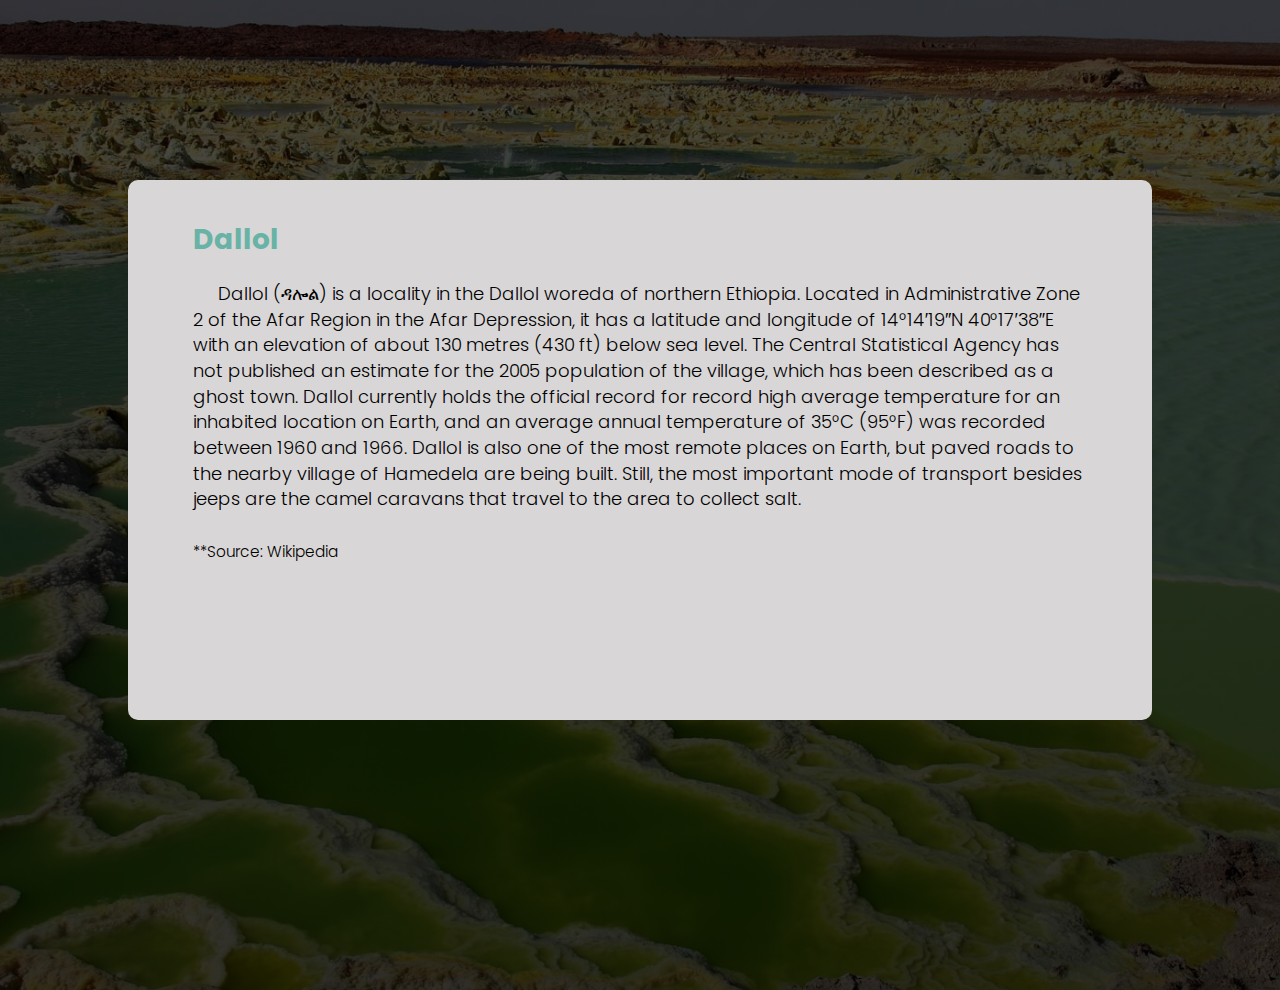
<file: Ethiopia/dallol.html>
<!DOCTYPE html>
<html lang="en">
  <head>
    <meta charset="UTF-8" />
    <meta http-equiv="X-UA-Compatible" content="IE=edge" />
    <meta name="viewport" content="width=device-width, initial-scale=1.0" />
    <link
      rel="stylesheet"
      href="https://maxcdn.bootstrapcdn.com/bootstrap/3.4.1/css/bootstrap.min.css"
    />
    <script src="https://ajax.googleapis.com/ajax/libs/jquery/3.3.1/jquery.min.js"></script>
    <style>
      @import url("https://fonts.googleapis.com/css2?family=Poppins:ital,wght@1,200&display=swap");
      * {
        margin: 0;
        padding: 0;
        box-sizing: border-box;
        font-family: "Poppins", sans-serif;
        font-weight: 300;
        color: black;
      }
      h1 {
        color: blue;
      }
      .read-more {
        background-image: linear-gradient(
            rgba(0, 0, 0, 0.7),
            rgba(0, 0, 0, 0.8)
          ),
          url(../images/dalol.jpg);
        background-size: cover;
        background-position: center;
        height: 110vh;
      }
      .read-more .center {
        position: absolute;
        top: 50%;
        left: 50%;
        transform: translate(-50%, -50%);
        width: 80%;
        background: rgb(216, 214, 214);
        border-radius: 10px;
        height: 60%;
        font-family: montserrat;
        font-weight: 500;
      }

      .read-more h1 {
        margin: 25px;
        font-weight: 700;
        color: #68b2a6;
        margin-left: 5%;
        font-size: 200%;
      }
      .read-more .intro {
        margin-bottom: 25px;
      }
      .read-more p {
        text-indent: 25px;
        width: 90%;
        margin-left: 5%;
        font-size: large;
      }
      @media (max-width: 1200px) {
        .read-more .center {
          height: 80%;
          transform: translate(-50%, -30%);
        }
        .read-more {
          height: 150vh;
        }
      }
      @media (max-width: 900px) {
        .read-more .center {
          height: 85%;
        }
        .read-more {
          height: 180vh;
        }
        .read-more p {
          font-size: medium;
        }
      }
      @media (max-width: 860px) {
        .read-more .center {
          transform: translate(-50%, -10%);
        }
      }
      @media (max-width: 768px) {
        .read-more {
          height: 200vh;
        }
        .read-more p {
          font-size: medium;
        }
      }
      @media (max-width: 600px) {
        .read-more p {
          font-size: small;
        }
      }
    </style>
    <title>Dallol</title>
  </head>
  <body>
    <section class="read-more">
      <div class="container-fluid center">
        <div class="col-12">
          <br />
          <h1>Dallol</h1>
        </div>
        <div class="intro">
          <p>
            Dallol (ዳሎል) is a locality in the Dallol woreda of northern
            Ethiopia. Located in Administrative Zone 2 of the Afar Region in the
            Afar Depression, it has a latitude and longitude of 14°14′19″N
            40°17′38″E with an elevation of about 130 metres (430 ft) below sea
            level. The Central Statistical Agency has not published an estimate
            for the 2005 population of the village, which has been described as
            a ghost town. Dallol currently holds the official record for record
            high average temperature for an inhabited location on Earth, and an
            average annual temperature of 35°C (95°F) was recorded between 1960
            and 1966. Dallol is also one of the most remote places on Earth, but
            paved roads to the nearby village of Hamedela are being built.
            Still, the most important mode of transport besides jeeps are the
            camel caravans that travel to the area to collect salt.<br /><br />

            <small>**Source: Wikipedia</small>
          </p>
        </div>
      </div>
    </section>
  </body>
</html>
</file>
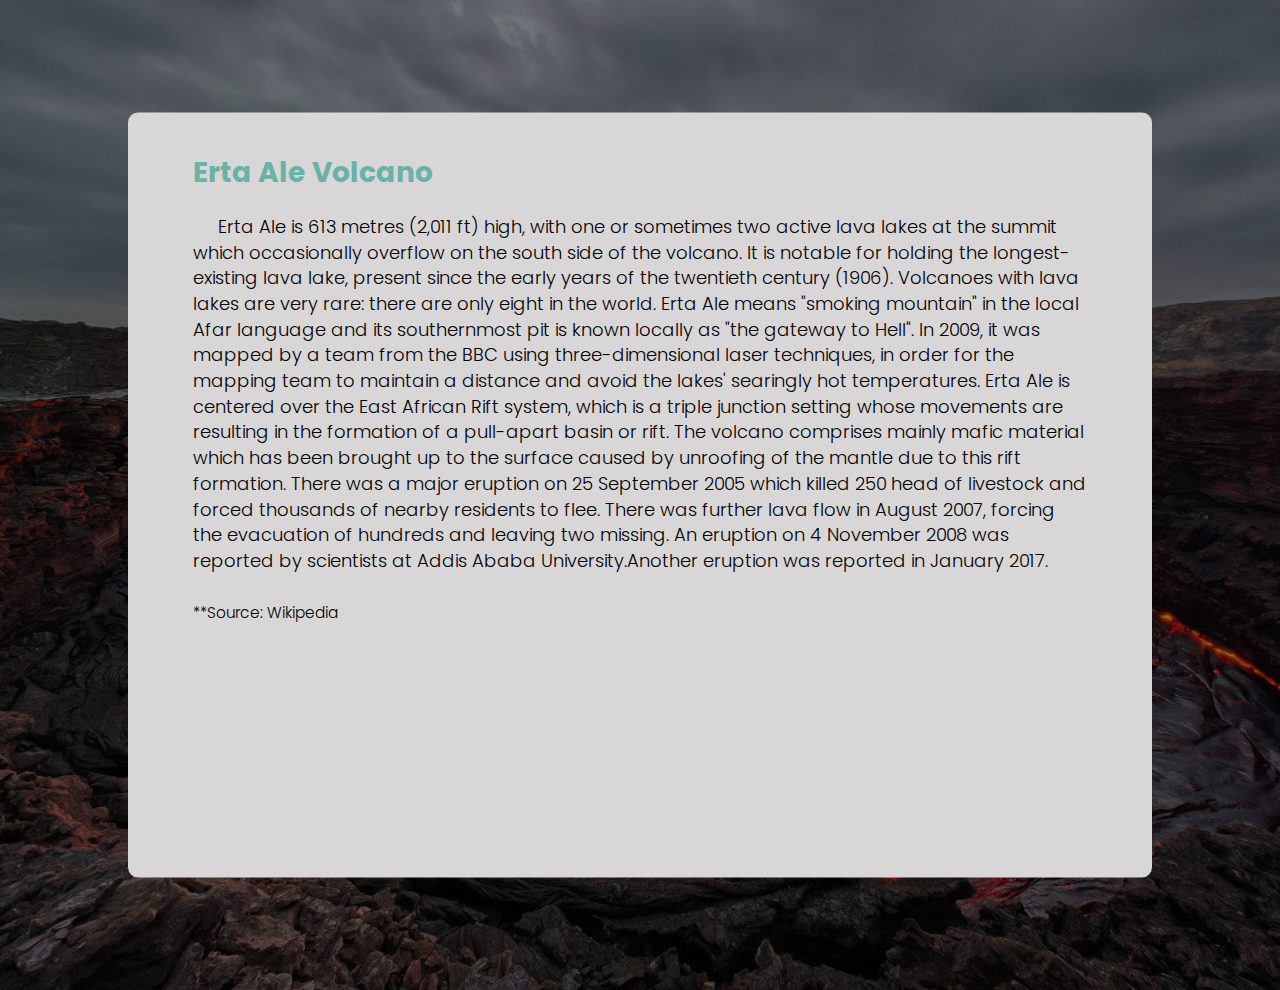
<file: Ethiopia/ertale.html>
<!DOCTYPE html>
<html lang="en">
  <head>
    <meta charset="UTF-8" />
    <meta http-equiv="X-UA-Compatible" content="IE=edge" />
    <meta name="viewport" content="width=device-width, initial-scale=1.0" />
    <link
      rel="stylesheet"
      href="https://maxcdn.bootstrapcdn.com/bootstrap/3.4.1/css/bootstrap.min.css"
    />
    <script src="https://ajax.googleapis.com/ajax/libs/jquery/3.3.1/jquery.min.js"></script>
    <style>
      @import url("https://fonts.googleapis.com/css2?family=Poppins:ital,wght@1,200&display=swap");
      * {
        margin: 0;
        padding: 0;
        box-sizing: border-box;
        font-family: "Poppins", sans-serif;
        font-weight: 300;
        color: black;
      }
      h1 {
        color: blue;
      }
      .read-more {
        background-image: linear-gradient(
            rgba(0, 0, 0, 0.5),
            rgba(0, 0, 0, 0.5)
          ),
          url(../images/ertale.jpg);
        background-size: cover;
        background-position: center;
        height: 110vh;
      }
      .read-more .center {
        position: absolute;
        top: 55%;
        left: 50%;
        transform: translate(-50%, -50%);
        width: 80%;
        background: rgb(216, 214, 214);
        border-radius: 10px;
        height: 85%;
        font-family: montserrat;
        font-weight: 500;
      }

      .read-more h1 {
        margin: 25px;
        font-weight: 700;
        color: #68b2a6;
        margin-left: 5%;
        font-size: 200%;
      }
      .read-more .intro {
        margin-bottom: 25px;
      }
      .read-more p {
        text-indent: 25px;
        width: 90%;
        margin-left: 5%;
        font-size: large;
      }
      @media (max-width: 1200px) {
        .read-more .center {
          height: 100%;
          transform: translate(-50%, -30%);
        }
        .read-more {
          height: 180vh;
        }
      }
      @media (max-width: 900px) {
        .read-more {
          height: 200vh;
        }
        .read-more p {
          font-size: medium;
        }
      }
      @media (max-width: 860px) {
        .read-more .center {
          transform: translate(-50%, -10%);
        }
      }
      @media (max-width: 768px) {
        .read-more .center {
          height: 120%;
        }
        .read-more {
          height: 200vh;
        }
        .read-more p {
          font-size: medium;
        }
      }
      @media (max-width: 600px) {
        .read-more .center {
          height: 105%;
        }
        .read-more p {
          font-size: small;
        }
      }
    </style>

    <title>Erta Ale</title>
  </head>
  <body>
    <?php include '../navbar.php'; ?>
    <section class="read-more">
      <div class="container-fluid center">
        <div class="col-12">
          <br />
          <h1>Erta Ale Volcano</h1>
        </div>
        <div class="intro">
          <p>
            Erta Ale is 613 metres (2,011 ft) high, with one or sometimes two
            active lava lakes at the summit which occasionally overflow on the
            south side of the volcano. It is notable for holding the
            longest-existing lava lake, present since the early years of the
            twentieth century (1906). Volcanoes with lava lakes are very rare:
            there are only eight in the world. Erta Ale means "smoking mountain"
            in the local Afar language and its southernmost pit is known locally
            as "the gateway to Hell". In 2009, it was mapped by a team from the
            BBC using three-dimensional laser techniques, in order for the
            mapping team to maintain a distance and avoid the lakes' searingly
            hot temperatures. Erta Ale is centered over the East African Rift
            system, which is a triple junction setting whose movements are
            resulting in the formation of a pull-apart basin or rift. The
            volcano comprises mainly mafic material which has been brought up to
            the surface caused by unroofing of the mantle due to this rift
            formation. There was a major eruption on 25 September 2005 which
            killed 250 head of livestock and forced thousands of nearby
            residents to flee. There was further lava flow in August 2007,
            forcing the evacuation of hundreds and leaving two missing. An
            eruption on 4 November 2008 was reported by scientists at Addis
            Ababa University.Another eruption was reported in January 2017.
            <br /><br />

            <small>**Source: Wikipedia</small>
          </p>
        </div>
      </div>
    </section>
  </body>
</html>
</file>
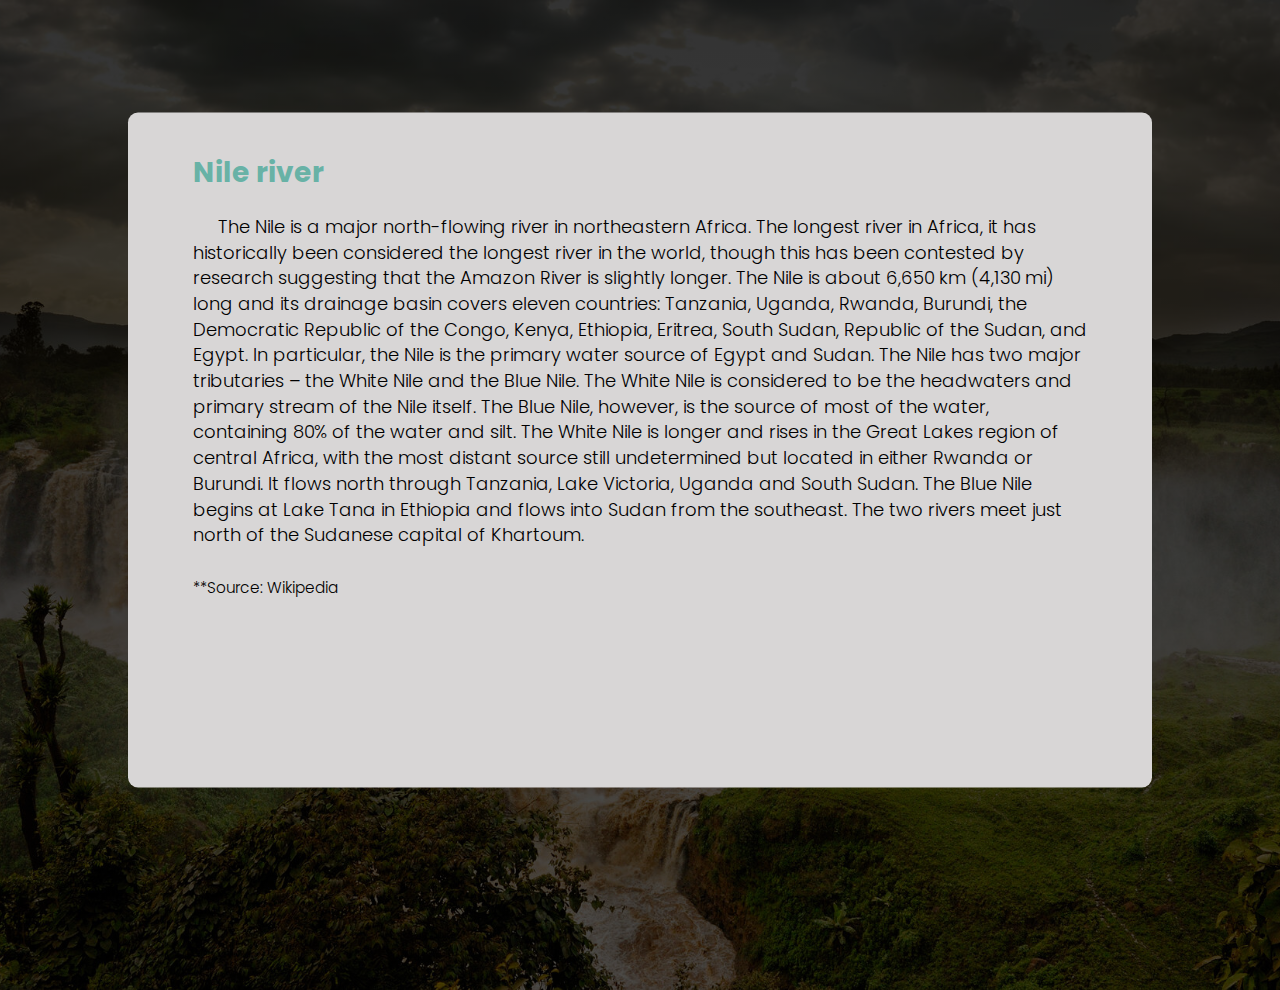
<file: Ethiopia/nile.html>
<!DOCTYPE html>
<html lang="en">
  <head>
    <meta charset="UTF-8" />
    <meta http-equiv="X-UA-Compatible" content="IE=edge" />
    <meta name="viewport" content="width=device-width, initial-scale=1.0" />
    <link
      rel="stylesheet"
      href="https://maxcdn.bootstrapcdn.com/bootstrap/3.4.1/css/bootstrap.min.css"
    />
    <script src="https://ajax.googleapis.com/ajax/libs/jquery/3.3.1/jquery.min.js"></script>
    <style>
      @import url("https://fonts.googleapis.com/css2?family=Poppins:ital,wght@1,200&display=swap");
      * {
        margin: 0;
        padding: 0;
        box-sizing: border-box;
        font-family: "Poppins", sans-serif;
        font-weight: 300;
        color: black;
      }
      h1 {
        color: blue;
      }
      .read-more {
        background-image: linear-gradient(
            rgba(0, 0, 0, 0.8),
            rgba(0, 0, 0, 0.7)
          ),
          url(../images/nile.jpg);
        background-size: cover;
        background-position: center;
        height: 110vh;
      }
      .read-more .center {
        position: absolute;
        top: 50%;
        left: 50%;
        transform: translate(-50%, -50%);
        width: 80%;
        background: rgb(216, 214, 214);
        border-radius: 10px;
        height: 75%;
        font-family: montserrat;
        font-weight: 500;
      }

      .read-more h1 {
        margin: 25px;
        font-weight: 700;
        color: #68b2a6;
        margin-left: 5%;
        font-size: 200%;
      }
      .read-more .intro {
        margin-bottom: 25px;
      }
      .read-more p {
        text-indent: 25px;
        width: 90%;
        margin-left: 5%;
        font-size: large;
      }
      @media (max-width: 1200px) {
        .read-more .center {
          height: 85%;
          transform: translate(-50%, -30%);
        }
        .read-more {
          height: 150vh;
        }
      }
      @media (max-width: 900px) {
        .read-more .center {
          height: 95%;
        }
        .read-more {
          height: 180vh;
        }
        .read-more p {
          font-size: medium;
        }
      }
      @media (max-width: 860px) {
        .read-more .center {
          transform: translate(-50%, -10%);
        }
      }
      @media (max-width: 768px) {
        .read-more .center {
          height: 100%;
        }
        .read-more {
          height: 200vh;
        }
        .read-more p {
          font-size: medium;
        }
      }
      @media (max-width: 600px) {
        .read-more p {
          font-size: small;
        }
      }
    </style>
    <title>Nile River</title>
  </head>
  <body>
    <section class="read-more">
      <div class="container-fluid center">
        <div class="col-12">
          <br />
          <h1>Nile river</h1>
        </div>
        <div class="intro">
          <p>
            The Nile is a major north-flowing river in northeastern Africa. The
            longest river in Africa, it has historically been considered the
            longest river in the world, though this has been contested by
            research suggesting that the Amazon River is slightly longer. The
            Nile is about 6,650 km (4,130 mi) long and its drainage basin covers
            eleven countries: Tanzania, Uganda, Rwanda, Burundi, the Democratic
            Republic of the Congo, Kenya, Ethiopia, Eritrea, South Sudan,
            Republic of the Sudan, and Egypt. In particular, the Nile is the
            primary water source of Egypt and Sudan. The Nile has two major
            tributaries – the White Nile and the Blue Nile. The White Nile is
            considered to be the headwaters and primary stream of the Nile
            itself. The Blue Nile, however, is the source of most of the water,
            containing 80% of the water and silt. The White Nile is longer and
            rises in the Great Lakes region of central Africa, with the most
            distant source still undetermined but located in either Rwanda or
            Burundi. It flows north through Tanzania, Lake Victoria, Uganda and
            South Sudan. The Blue Nile begins at Lake Tana in Ethiopia and flows
            into Sudan from the southeast. The two rivers meet just north of the
            Sudanese capital of Khartoum.<br /><br />

            <small>**Source: Wikipedia</small>
          </p>
        </div>
      </div>
    </section>
  </body>
</html>
</file>
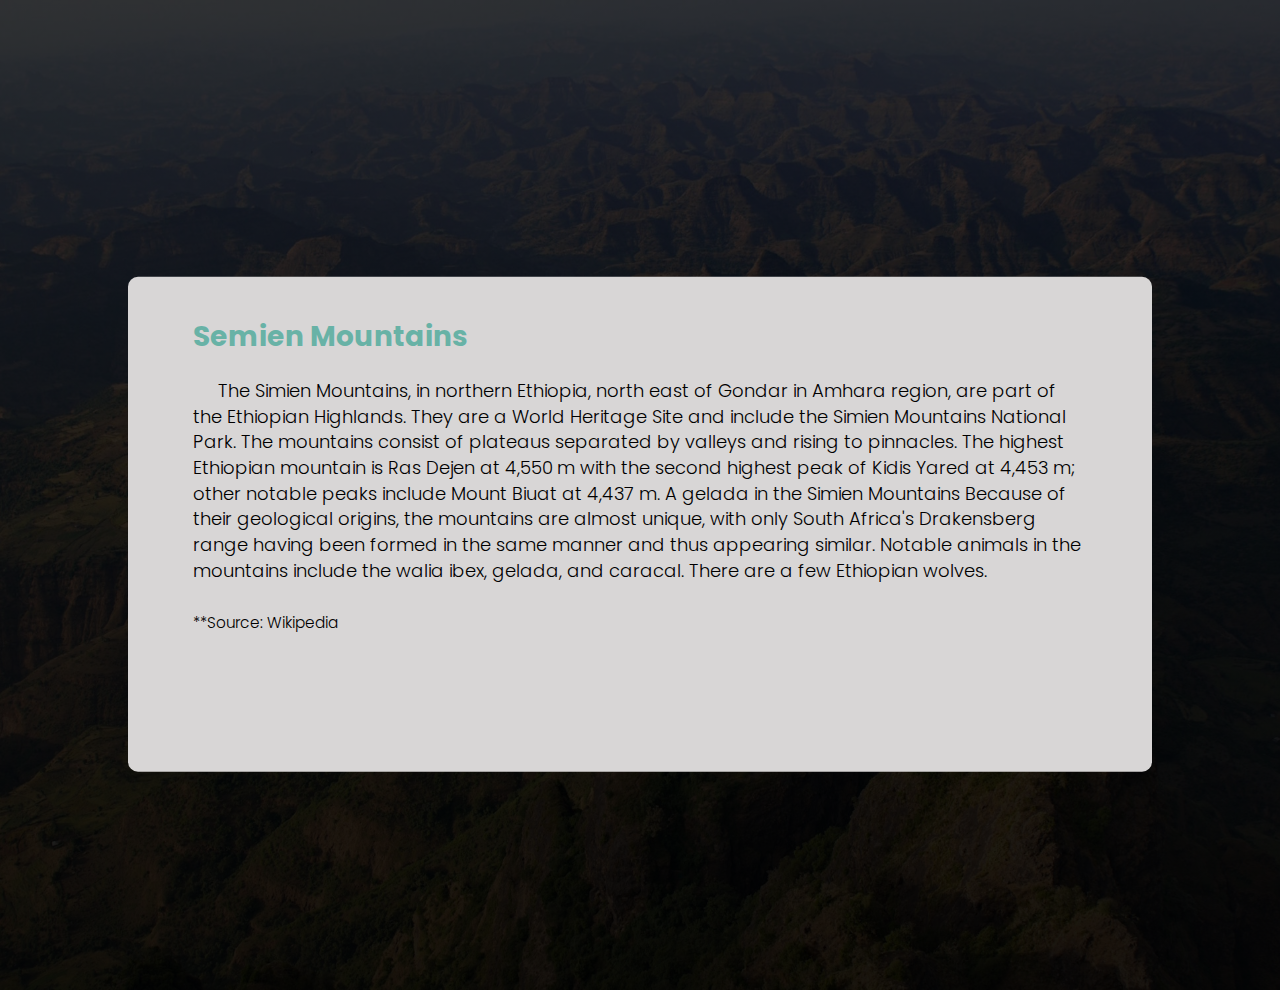
<file: Ethiopia/semein.html>
<!DOCTYPE html>
<html lang="en">
  <head>
    <meta charset="UTF-8" />
    <meta http-equiv="X-UA-Compatible" content="IE=edge" />
    <meta name="viewport" content="width=device-width, initial-scale=1.0" />
    <link
      rel="stylesheet"
      href="https://maxcdn.bootstrapcdn.com/bootstrap/3.4.1/css/bootstrap.min.css"
    />
    <script src="https://ajax.googleapis.com/ajax/libs/jquery/3.3.1/jquery.min.js"></script>
    <style>
      @import url("https://fonts.googleapis.com/css2?family=Poppins:ital,wght@1,200&display=swap");
      * {
        margin: 0;
        padding: 0;
        box-sizing: border-box;
        font-family: "Poppins", sans-serif;
        font-weight: 300;
        color: black;
      }
      h1 {
        color: blue;
      }
      .read-more {
        background-image: linear-gradient(
            rgba(0, 0, 0, 0.8),
            rgba(0, 0, 0, 0.9)
          ),
          url(../images/semien.jpg);
        background-size: cover;
        background-position: center;
        height: 110vh;
      }
      .read-more .center {
        position: absolute;
        top: 50%;
        left: 50%;
        transform: translate(-50%, -35%);
        width: 80%;
        background: rgb(216, 214, 214);
        border-radius: 10px;
        height: 55%;
        font-family: montserrat;
        font-weight: 500;
      }

      .read-more h1 {
        margin: 25px;
        font-weight: 700;
        color: #68b2a6;
        margin-left: 5%;
        font-size: 200%;
      }
      .read-more .intro {
        margin-bottom: 25px;
      }
      .read-more p {
        text-indent: 25px;
        width: 90%;
        margin-left: 5%;
        font-size: large;
      }
      @media (max-width: 1200px) {
        .read-more .center {
          height: 65%;
          transform: translate(-50%, -30%);
        }
        .read-more {
          height: 150vh;
        }
      }
      @media (max-width: 900px) {
        .read-more {
          height: 180vh;
        }
        .read-more p {
          font-size: medium;
        }
      }
      @media (max-width: 860px) {
        .read-more .center {
          transform: translate(-50%, -10%);
        }
      }
      @media (max-width: 768px) {
        .read-more {
          height: 170vh;
        }
        .read-more p {
          font-size: medium;
        }
      }
      @media (max-width: 600px) {
        .read-more p {
          font-size: small;
        }
        .read-more {
          height: 150vh;
        }
      }
    </style>
    <title>Semien Mountains</title>
  </head>
  <body>
    <section class="read-more">
      <div class="container-fluid center">
        <div class="col-12">
          <br />
          <h1>Semien Mountains</h1>
        </div>
        <div class="intro">
          <p>
            The Simien Mountains, in northern Ethiopia, north east of Gondar in
            Amhara region, are part of the Ethiopian Highlands. They are a World
            Heritage Site and include the Simien Mountains National Park. The
            mountains consist of plateaus separated by valleys and rising to
            pinnacles. The highest Ethiopian mountain is Ras Dejen at 4,550 m
            with the second highest peak of Kidis Yared at 4,453 m; other
            notable peaks include Mount Biuat at 4,437 m. A gelada in the Simien
            Mountains Because of their geological origins, the mountains are
            almost unique, with only South Africa's Drakensberg range having
            been formed in the same manner and thus appearing similar. Notable
            animals in the mountains include the walia ibex, gelada, and
            caracal. There are a few Ethiopian wolves.<br /><br />

            <small>**Source: Wikipedia</small>
          </p>
        </div>
      </div>
    </section>
  </body>
</html>
</file>
